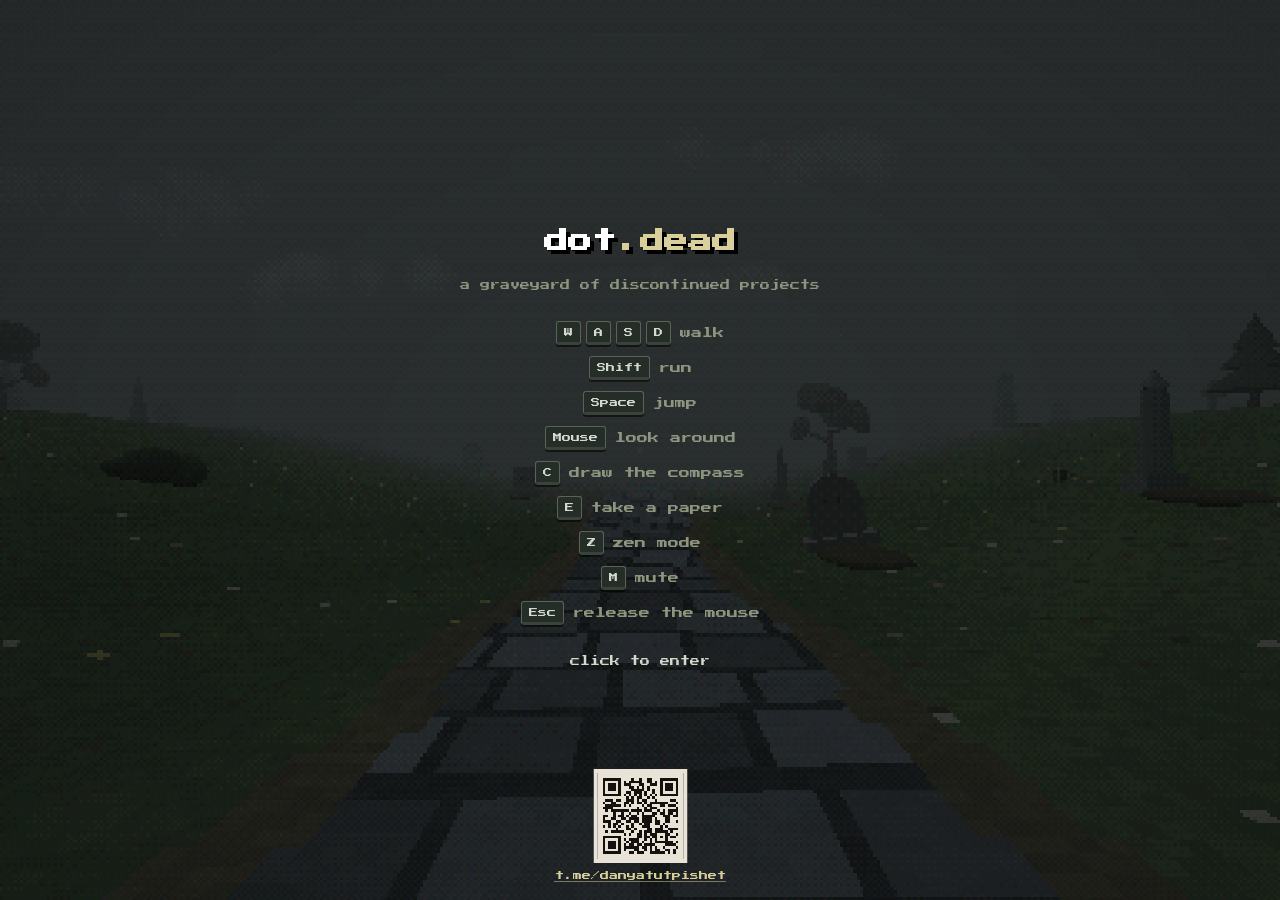
<file: dot.dead v2/index.html>
<!DOCTYPE html>
<html lang="en">
<head>
  <meta charset="UTF-8" />
  <meta name="viewport" content="width=device-width, initial-scale=1.0" />
  <title>dot.dead — a graveyard of discontinued projects</title>
  <link rel="icon" href="favicon.ico" sizes="any" />
  <link rel="icon" type="image/svg+xml" href="favicon.svg" />
  <link rel="apple-touch-icon" href="favicon-180.png" />
  <link rel="stylesheet" href="styles.css" />
</head>
<body>
  <div id="game"></div>
  <div id="crosshair"></div>
  <div id="grave-label"></div>
  <div id="panel"></div>
  <div id="pickup-hint"></div>
  <div id="paper-counter"></div>
  <div id="tester-badge">Tester mode on</div>
  <div id="zen-badge">Z to turn Zen mode off</div>

  <div id="mobile-block">
    <div class="mb-face">:(</div>
    <p class="mb-text">Sorry, dot.dead is not available on smartphones.<br />For now, I guess</p>
  </div>

  <div id="endcard">
    <h1>dot<span>.dead</span></h1>
    <p class="endcard-years">2026 — 2026</p>
    <p class="endcard-hint">by the way, Q+T keys enable the tester mode. try it</p>
    <p class="endcard-hint">reload page to start again</p>
  </div>

  <div id="intro">
    <h1>dot<span>.dead</span></h1>
    <p>a graveyard of discontinued projects</p>
    <div class="controls">
      <div class="ctl"><span class="keys"><kbd>W</kbd><kbd>A</kbd><kbd>S</kbd><kbd>D</kbd></span> walk</div>
      <div class="ctl"><span class="keys"><kbd>Shift</kbd></span> run</div>
      <div class="ctl"><span class="keys"><kbd>Space</kbd></span> jump</div>
      <div class="ctl"><span class="keys"><kbd>Mouse</kbd></span> look around</div>
      <div class="ctl"><span class="keys"><kbd>C</kbd></span> draw the compass</div>
      <div class="ctl"><span class="keys"><kbd>E</kbd></span> take a paper</div>
      <div class="ctl"><span class="keys"><kbd>Z</kbd></span> zen mode</div>
      <div class="ctl"><span class="keys"><kbd>M</kbd></span> mute</div>
      <div class="ctl"><span class="keys"><kbd>Esc</kbd></span> release the mouse</div>
    </div>
    <p class="hint">click to enter</p>
    <div class="channel" onclick="event.stopPropagation()">
      <img class="qr" src="telegram-qr.png" alt="t.me/danyatutpishet QR code" />
      <a class="channel-link" href="https://t.me/danyatutpishet" target="_blank" rel="noopener">t.me/danyatutpishet</a>
    </div>
  </div>

  <script src="vendor/three.min.js"></script>
  <script src="src/data/famousGraves.js"></script>
  <script src="src/data/moreGraves.js"></script>
  <script src="src/data/baked.js"></script>
  <script src="src/github.js"></script>
  <script src="src/terrain.js"></script>
  <script src="src/landmarks.js"></script>
  <script src="src/scene.js"></script>
  <script src="src/render.js"></script>
  <script src="src/controls.js"></script>
  <script src="src/compass.js"></script>
  <script src="src/audio.js"></script>
  <script src="src/rain.js"></script>
  <script src="src/dissolve.js"></script>
  <script src="src/ui.js"></script>
  <script src="src/main.js"></script>
</body>
</html>
</file>
<file: dot.dead v2/styles.css>
/* self-hosted Press Start 2P (no Google Fonts dependency) — latin + latin-ext +
   cyrillic subsets, files under vendor/fonts/ */
@font-face {
  font-family: 'Press Start 2P';
  font-style: normal;
  font-weight: 400;
  font-display: swap;
  src: url(vendor/fonts/press-start-2p-latin-400-normal.woff2) format('woff2');
  unicode-range: U+0000-00FF, U+0131, U+0152-0153, U+02BB-02BC, U+02C6, U+02DA, U+02DC, U+2000-206F, U+2074, U+20AC, U+2122, U+2191, U+2193, U+2212, U+2215, U+FEFF, U+FFFD;
}
@font-face {
  font-family: 'Press Start 2P';
  font-style: normal;
  font-weight: 400;
  font-display: swap;
  src: url(vendor/fonts/press-start-2p-latin-ext-400-normal.woff2) format('woff2');
  unicode-range: U+0100-024F, U+0259, U+1E00-1EFF, U+2020, U+20A0-20AB, U+20AD-20CF, U+2113, U+2C60-2C7F, U+A720-A7FF;
}
@font-face {
  font-family: 'Press Start 2P';
  font-style: normal;
  font-weight: 400;
  font-display: swap;
  src: url(vendor/fonts/press-start-2p-cyrillic-400-normal.woff2) format('woff2');
  unicode-range: U+0301, U+0400-045F, U+0490-0491, U+04B0-04B1, U+2116;
}

:root {
  --panel-bg: rgba(20, 24, 22, 0.88);
  --edge: #5a6356;
  --text: #d4d8cd;
  --dim: #8d957f;
  --accent: #d8cf9a;
}

* { box-sizing: border-box; }

html, body {
  margin: 0;
  height: 100%;
  overflow: hidden;
  background: #11151a;
  font-family: 'Press Start 2P', monospace;
  color: var(--text);
}

#game canvas { display: block; image-rendering: pixelated; cursor: crosshair; }

/* crosshair */
#crosshair {
  position: fixed;
  left: 50%;
  top: 50%;
  width: 6px;
  height: 6px;
  margin: -3px 0 0 -3px;
  background: rgba(220, 224, 210, 0.6);
  pointer-events: none;
  z-index: 4;
}

/* grave name hint above the panel */
#grave-label {
  display: none;
  position: fixed;
  left: 50%;
  bottom: 26vh;
  transform: translateX(-50%);
  padding: 5px 9px;
  font-size: 10px;
  color: var(--accent);
  background: var(--panel-bg);
  border: 1px solid var(--edge);
  pointer-events: none;
  white-space: nowrap;
  z-index: 5;
}

/* minimal epitaph card, bottom-center */
#panel {
  position: fixed;
  left: 50%;
  bottom: 24px;
  /* hide by full height + fixed clearance, so an empty (short) panel at the very
     start is pushed fully off-screen instead of peeking a dark sliver */
  transform: translate(-50%, calc(100% + 60px));
  width: 460px;
  max-width: calc(100vw - 32px);
  padding: 14px 18px;
  background: var(--panel-bg);
  border: 1px solid var(--edge);
  transition: transform 0.25s steps(6);
  z-index: 10;
  line-height: 1.8;
  text-align: center;
}
#panel.open { transform: translate(-50%, 0); }

.panel-head { font-size: 12px; color: #fff; margin-bottom: 6px; }
.years { font-size: 9px; color: var(--accent); margin-bottom: 8px; }
.epitaph { font-size: 9px; font-style: italic; margin: 0 0 8px; }
.last-words { font-size: 8px; color: var(--text); margin: 0 0 8px; }
.last-words b { color: var(--accent); }
.cause { font-size: 8px; color: var(--dim); margin: 0 0 8px; }

/* paper pickup hint, just under the crosshair */
#pickup-hint {
  display: none;
  position: fixed;
  left: 50%;
  top: 56%;
  transform: translateX(-50%);
  padding: 5px 9px;
  font-size: 9px;
  color: #ffd98e;
  background: rgba(20, 24, 22, 0.8);
  border: 1px solid #8a7a52;
  pointer-events: none;
  white-space: nowrap;
  z-index: 6;
}

/* secret tester mode badge, top-right */
#tester-badge {
  display: none;
  position: fixed;
  top: 18px;
  right: 22px;
  font-size: 11px;
  color: #e07a5f;
  text-shadow: 2px 2px 0 #000;
  pointer-events: none;
  z-index: 14;
}

/* zen mode badge, top-right */
#zen-badge {
  display: none;
  position: fixed;
  top: 18px;
  right: 22px;
  font-size: 11px;
  color: #9ad0c0;
  text-shadow: 2px 2px 0 #000;
  pointer-events: none;
  z-index: 14;
}

/* collected-papers counter, bottom-left, warm gold */
#paper-counter {
  position: fixed;
  left: 26px;
  bottom: 22px;
  font-size: 26px;
  color: #e9b85f;
  text-shadow: 3px 3px 0 #000;
  opacity: 0;
  transition: opacity 1.4s ease;
  pointer-events: none;
  z-index: 12;
}
#paper-counter.show { opacity: 1; }

/* found-text scraps: the panel turns to paper */
#panel.paper {
  background: #d6d0bd;
  border-color: #8a8470;
  color: #2e2a22;
}
#panel.paper .panel-head { color: #2e2a22; }
.scrap-text { font-size: 9px; line-height: 2.1; color: #2e2a22; margin: 0 0 10px; text-align: left; }
.scrap-src { font-size: 7px; color: #6b6452; margin: 0; }

/* ✝ ★ ☠ ✉ aren't in Press Start 2P; render them bigger via fallback serif */
.sym {
  font-family: Georgia, 'Times New Roman', serif;
  font-size: 1.6em;
  line-height: 0;
  vertical-align: -0.12em;
}
.sym-big { font-size: 2.4em; vertical-align: -1px; }

/* quote panel fades out like the counter */
#panel.fading {
  opacity: 0;
  transition: opacity 1.4s ease;
}
.repo-link { font-size: 8px; color: var(--accent); text-decoration: none; }
.repo-link:hover { text-decoration: underline; }

/* phones: a sad face + message over a static graveyard frame */
#mobile-block {
  display: none;
  position: fixed;
  inset: 0;
  flex-direction: column;
  align-items: center;
  justify-content: center;
  gap: 22px;
  text-align: center;
  padding: 28px;
  background: rgba(13, 16, 14, 0.62);
  z-index: 30;
}
#mobile-block.show { display: flex; }
#mobile-block .mb-face {
  font-size: 46px;
  color: var(--accent);
  text-shadow: 4px 4px 0 #000;
}
#mobile-block .mb-text {
  font-size: 12px;
  color: var(--text);
  line-height: 2.1;
  text-shadow: 2px 2px 0 #000;
  margin: 0;
  max-width: 340px;
}

/* intro / pause overlay */
#intro {
  position: fixed;
  inset: 0;
  display: flex;
  flex-direction: column;
  align-items: center;
  justify-content: center;
  gap: 22px;
  background: rgba(13, 16, 14, 0.82);
  z-index: 20;
  text-align: center;
  padding: 24px;
  transition: opacity 0.5s;
  cursor: pointer;
}
#intro.gone { opacity: 0; pointer-events: none; }
#intro h1 { font-size: 24px; color: #fff; margin: 0; text-shadow: 4px 4px 0 #000; }
#intro h1 span { color: var(--accent); }
#intro p { font-size: 10px; color: var(--dim); margin: 0; line-height: 2; }

/* controls list: one command per line, key names drawn as keycaps */
#intro .controls {
  display: flex;
  flex-direction: column;
  align-items: center;
  gap: 11px;
  margin: 4px 0;
}
#intro .ctl {
  display: flex;
  align-items: center;
  gap: 9px;
  font-size: 11px;
  color: var(--dim);
}
#intro .ctl .keys { display: flex; gap: 5px; }
#intro kbd {
  font-family: 'Press Start 2P', monospace;
  font-size: 9px;
  line-height: 1;
  color: var(--text);
  background: #252d28;
  border: 1px solid var(--edge);
  border-bottom: 3px solid #11161200;
  border-bottom-color: #3a4239;
  border-radius: 3px;
  padding: 6px 7px 5px;
  box-shadow: 0 2px 0 rgba(0, 0, 0, 0.55);
  min-width: 11px;
  text-align: center;
}
#intro .hint { color: var(--text); animation: blink 1.6s steps(2) infinite; }
@keyframes blink { 50% { opacity: 0.25; } }

/* telegram channel: QR + link, pinned to the bottom of the start screen */
#intro .channel {
  position: absolute;
  bottom: 18px;
  left: 50%;
  transform: translateX(-50%);
  display: flex;
  flex-direction: column;
  align-items: center;
  gap: 8.05px; /* 15% larger than 7px */
  cursor: default;
}
#intro .qr {
  width: 94px;
  height: 94px;
  image-rendering: pixelated;
  border: 4px solid #e8e3d6;
  background: #e8e3d6;
}
#intro .channel-link {
  font-size: 9px;
  color: var(--accent);
  text-decoration: none;
  border-bottom: 1px dotted var(--accent);
  padding-bottom: 1px;
  cursor: pointer;
}
#intro .channel-link:hover { color: #fff; }

/* end card: the dot.dead logo + dates + hints, fades in at the top once the
   world has fully decayed and the player has wandered the ruin a while */
#endcard {
  position: fixed;
  top: 6vh;
  left: 50%;
  transform: translateX(-50%);
  display: flex;
  flex-direction: column;
  align-items: center;
  gap: 14px;
  text-align: center;
  padding: 22px 34px;
  /* subtle dark backing so the logo reads over the pale, decayed sky */
  background: rgba(13, 16, 14, 0.5);
  border: 1px solid rgba(90, 99, 86, 0.5);
  opacity: 0;
  transition: opacity 2.5s ease;
  pointer-events: none;
  z-index: 18;
}
#endcard.show { opacity: 1; }
#endcard h1 { font-size: 22px; color: #fff; margin: 0; text-shadow: 4px 4px 0 #000; }
#endcard h1 span { color: var(--accent); }
#endcard .endcard-years { font-size: 11px; color: var(--accent); margin: 0; text-shadow: 2px 2px 0 #000; }
#endcard .endcard-hint { font-size: 9px; color: var(--text); margin: 0; line-height: 2; text-shadow: 2px 2px 0 #000; }
</file>
